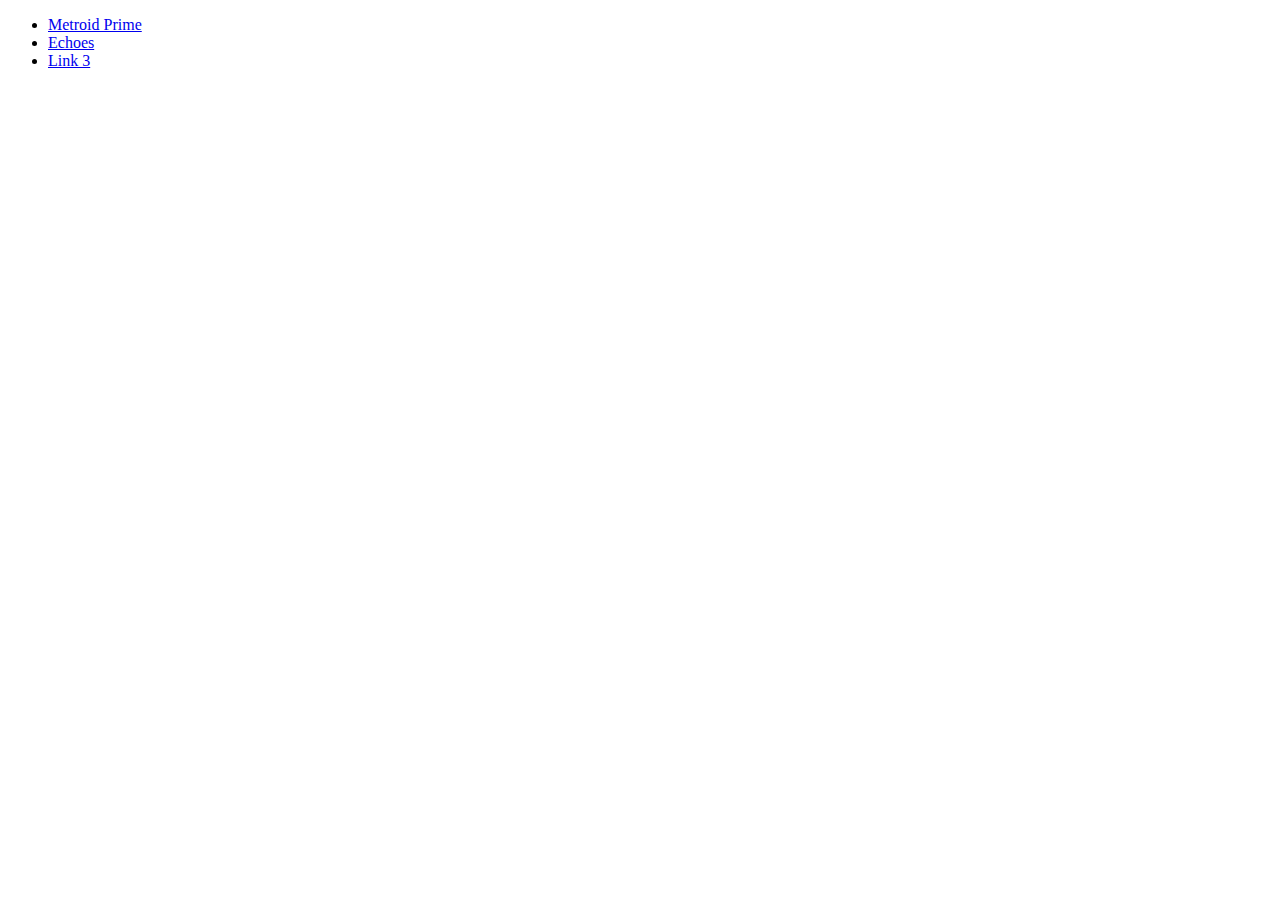
<file: index.html>
<!DOCTYPE html>
<html>

    <head>

    </head>
    <body>
        <ul>
       <li> <a href="Metroid%20Prime.html">Metroid Prime</a></li>
      <li>  <a href="echoes/echoes.html">Echoes</a></li>
        <li>  <a href="Web metroid prime/metroidPrime3.html">Link 3</a></li>
            </ul>
    </body>
</html>
</file>
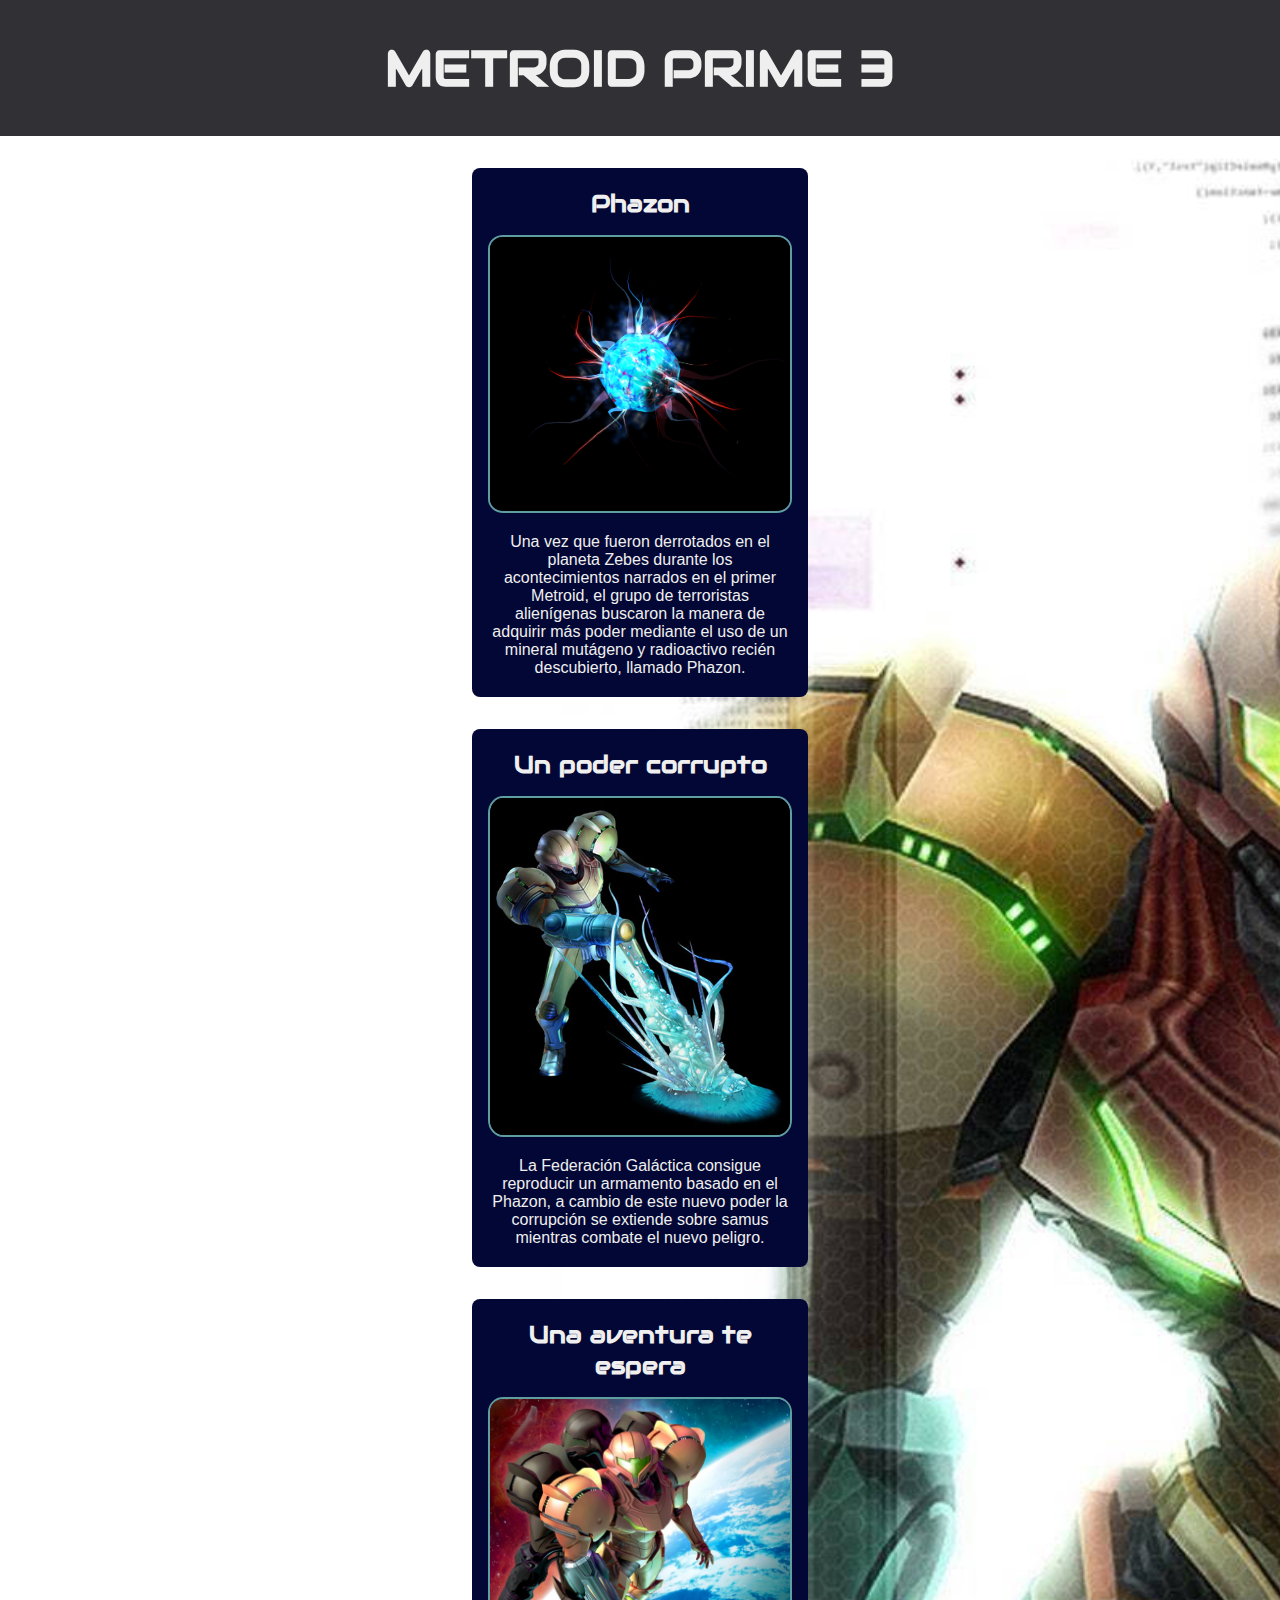
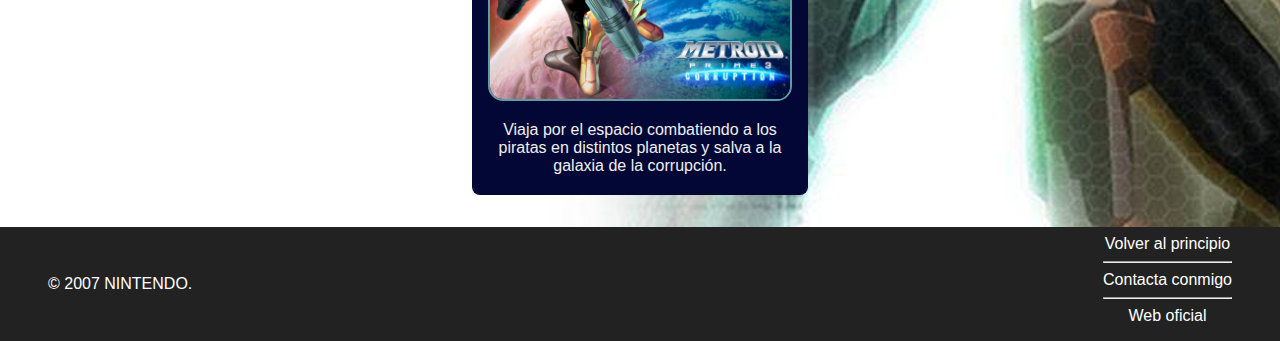
<file: Web metroid prime/metroidPrime3.html>
<!DOCTYPE html>
<html>

<head>
    <title>Metroid prime 3</title>
    <link rel="stylesheet" href="metroid3Style.css">
    <link rel="icon" href="img/metroidIcono.png">
    <link rel="preconnect" href="https://fonts.googleapis.com">
    <link rel="preconnect" href="https://fonts.gstatic.com" crossorigin>
    <link href="https://fonts.googleapis.com/css2?family=Audiowide&family=Saira+Stencil+One&display=swap"
        rel="stylesheet">
</head>

<body>
    <header>
        <h1 id="titulo">METROID PRIME 3</h1>
    </header>

    <section class="container">
        <article class="post">
            <h2>Phazon</h2>

            <img src="img/phazon.png" width="300">
            <p> Una vez que fueron derrotados en el planeta
                Zebes durante los acontecimientos narrados en el
                primer Metroid, el grupo de terroristas alienígenas
                buscaron la manera de adquirir más poder mediante
                el uso de un mineral mutágeno y radioactivo recién
                descubierto, llamado Phazon.</p>
        </article>
        <article class="post">
            <h2>Un poder corrupto</h2>

            <img src="img/samus.jpg" width="300">
            <p> La Federación Galáctica consigue 
                reproducir un armamento basado en el Phazon, a cambio de este nuevo poder la corrupción se
                extiende sobre samus mientras combate el nuevo peligro.</p>
        </article>
        <article class="post">
            <h2>Una aventura te espera</h2>
          
            <img src="img/portada.jpg" width="300">
            <p>Viaja por el espacio combatiendo a los piratas en distintos planetas y salva a la galaxia
                de la corrupción.
            </p>
        </article>
    </section>
    <footer>
        <section>
            <a href="#titulo">Volver al principio</a>
            <hr>
            <a href="mailto:jgaiper092@g.educaand.com">Contacta conmigo</a>
            <hr>
            <a href="https://www.nintendo.com/es-es/Juegos/Wii/Metroid-Prime-3-Corruption-282024.html"
                target="_blank">Web oficial</a>
        </section>
        <p>© 2007 NINTENDO.</p>
    </footer>
</body>

</html>
</file>
<file: Web metroid prime/metroid3Style.css>
html {
    font-family: Arial, Helvetica, sans-serif;

}

body {
    margin: 0;
    background-color: #efefef;
    background-image: url('img/fondo2.jpg');
    background-size: cover; /* Ajusta la imagen al tamaño de la ventana */
    background-position: center 120px; /* Centra la imagen */
   
}

header {
    background-color: rgb(49, 48, 53);
    color: #efefef;
    padding: 0.2rem;
    font-family: 'audiowide';

}

header h1 {
    font-size: 50px;
    text-align: center;
}

.container {
    width: 400px;
    margin: 0 auto;
}

section article {
    transition: all 0.3s ease;
    background-color: #030735;
    margin: 2rem;
    border-radius: 0.5rem;
    padding: 0.25rem;
    text-align: center;
    cursor: pointer;
    color: #efefef;
}

section article:hover {
    box-shadow: 0 0.1rem 0.4rem black;
}


section article h2,
section article p {
    margin: 1rem;
}

footer {
    background-color: #222;
    padding: 3rem;
    color: #fff;
}

footer section {
    float: right;
    text-align: center;

    margin-top: -40px;

}

footer p {
    margin: 0;

}

footer a {
    
    transition: color 0.3s ease;
    color: white;
    text-decoration: none;

}

footer a:hover {
    color: lightskyblue;
}
img {
    border: solid 2px cadetblue;
    border-radius: 5%;
}
h2{
    font-family: 'audiowide';
}
</file>
